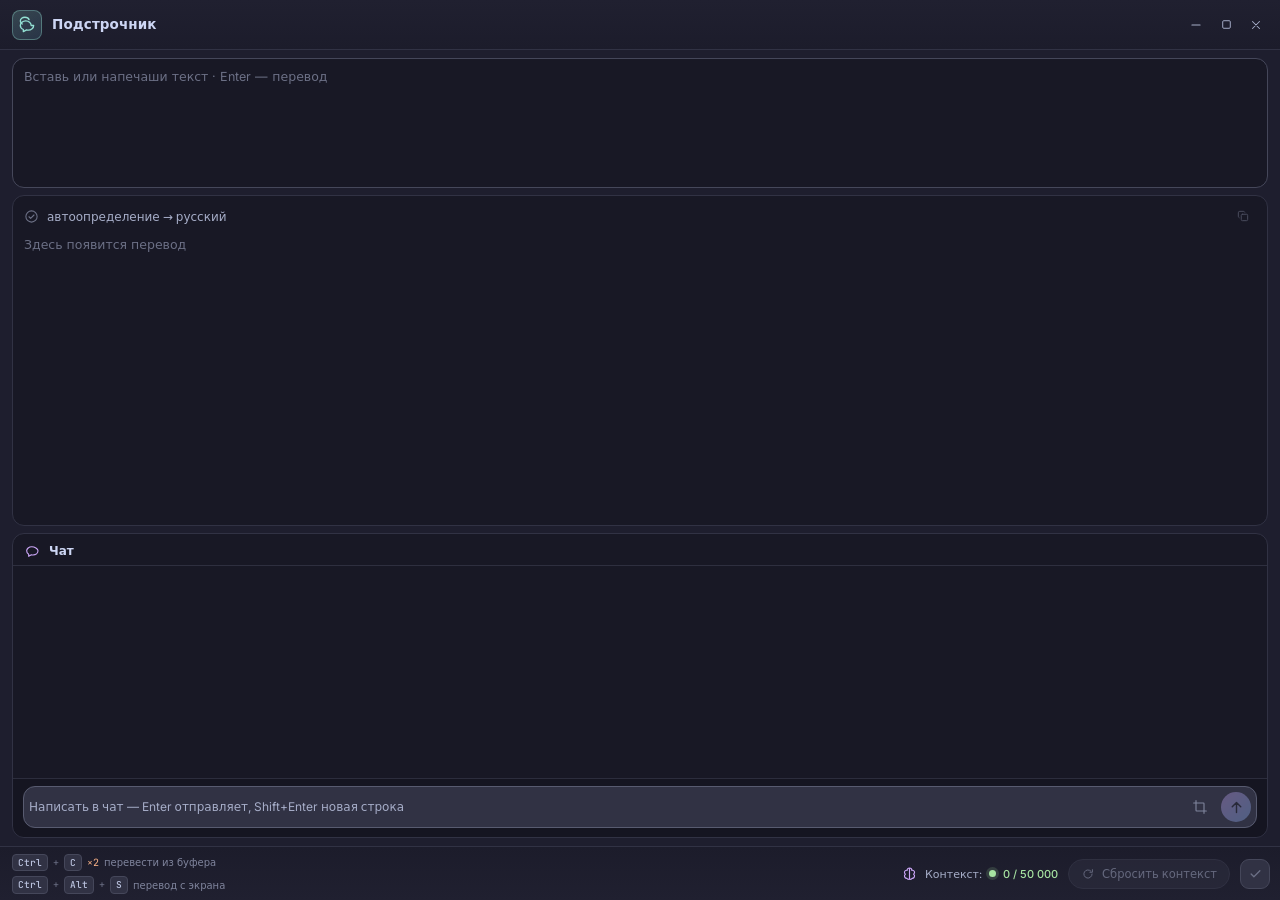
<file: ui/index.html>
<!DOCTYPE html>
<html lang="ru">
<head>
<meta charset="utf-8">
<meta name="viewport" content="width=device-width, initial-scale=1">
<title>Подстрочник</title>
<link rel="stylesheet" href="fonts.css">
<link rel="stylesheet" href="style.css">
</head>
<body>
<div class="window">

  <!-- ШАПКА -->
  <header class="titlebar" data-drag>
    <div class="logo">
      <svg width="20" height="20" viewBox="0 0 24 24" fill="none" stroke="#94e2d5" stroke-width="1.6" stroke-linecap="round" stroke-linejoin="round">
        <path d="M20 12.6c0 3.1-2.9 5.6-6.5 5.6-.7 0-1.4-.1-2-.3L7.6 20v-2.6C5.4 16.5 4 14.7 4 12.6 4 9.5 6.9 7 10.5 7s6.5 2.5 6.5 5.6Z"/>
        <path d="M14.5 5.6C13.9 3.9 11.9 2.7 9.5 2.7 6.4 2.7 4 4.7 4 7.2c0 1.5.9 2.8 2.3 3.6"/>
      </svg>
    </div>
    <div class="titles">
      <h1>Подстрочник</h1>
    </div>
    <div class="win-buttons">
      <button class="win-btn" data-win="min" aria-label="Свернуть" title="Свернуть в трей">
        <svg width="14" height="14" viewBox="0 0 24 24" fill="none" stroke="currentColor" stroke-width="1.8" stroke-linecap="round"><path d="M5 12h14"/></svg>
      </button>
      <button class="win-btn" data-win="max" aria-label="Развернуть" title="Развернуть">
        <svg width="13" height="13" viewBox="0 0 24 24" fill="none" stroke="currentColor" stroke-width="1.8" stroke-linejoin="round"><rect x="5" y="5" width="14" height="14" rx="2"/></svg>
      </button>
      <button class="win-btn close" data-win="close" aria-label="Закрыть" title="Скрыть в трей">
        <svg width="14" height="14" viewBox="0 0 24 24" fill="none" stroke="currentColor" stroke-width="1.8" stroke-linecap="round"><path d="M6 6l12 12M18 6L6 18"/></svg>
      </button>
    </div>
  </header>

  <!-- ТЕЛО -->
  <div class="body">

    <div class="source">
      <textarea id="src" placeholder="Вставь или напечаши текст · Enter — перевод"></textarea>
    </div>

    <div class="status-line" id="status"></div>

    <!-- Карточка перевода -->
    <section class="card translate">
      <div class="card-head">
        <svg width="15" height="15" viewBox="0 0 24 24" fill="none" stroke="#a6e3a1" stroke-width="1.7" stroke-linecap="round" stroke-linejoin="round">
          <circle cx="12" cy="12" r="9"/><path d="M8 12.4l2.6 2.6L16 9.6"/>
        </svg>
        <span class="lang" id="mode-text">автоопределение → русский</span>
        <span class="stats" id="tr-stats"></span>
        <button class="copy-btn" id="btn-copy" title="Скопировать перевод" disabled>
          <svg width="14" height="14" viewBox="0 0 24 24" fill="none" stroke="currentColor" stroke-width="1.7" stroke-linecap="round" stroke-linejoin="round">
            <rect x="9" y="9" width="11" height="11" rx="2"/><path d="M15 5.5A2.5 2.5 0 0 0 12.5 4h-6A2.5 2.5 0 0 0 4 6.5v6A2.5 2.5 0 0 0 5.5 15"/>
          </svg>
        </button>
      </div>
      <div class="card-body" id="tr-text"><span class="empty">Здесь появится перевод</span></div>
    </section>

    <!-- Чат -->
    <section class="card chat">
      <div class="chat-head">
        <svg width="18" height="18" viewBox="0 0 24 24" fill="none" stroke="#cba6f7" stroke-width="1.7" stroke-linecap="round" stroke-linejoin="round">
          <path d="M20 12.8c0 3.4-3.4 6.2-7.6 6.2-.8 0-1.6-.1-2.3-.3L6 21v-3c-1.9-1.1-3-2.9-3-5.2C3 9.4 6.4 6.6 10.6 6.6S20 9.4 20 12.8Z" transform="translate(1 .5)"/>
        </svg>
        <span class="chat-title">Чат</span>
      </div>
      <div class="chat-body" id="chat-body"></div>

      <div class="compose">
        <div class="compose-field">
          <textarea id="inp" rows="1" placeholder="Написать в чат — Enter отправляет, Shift+Enter новая строка"></textarea>
          <button class="compose-icon" id="btn-screen" title="Распознать текст с области экрана в поле ввода">
            <svg width="16" height="16" viewBox="0 0 24 24" fill="none" stroke="currentColor" stroke-width="1.7" stroke-linecap="round" stroke-linejoin="round">
              <path d="M6 2.5v14.5a1 1 0 0 0 1 1h14.5M2.5 6h14.5a1 1 0 0 1 1 1v14.5"/>
            </svg>
          </button>
          <button class="compose-send" id="btn-send" title="Отправить (Enter)" disabled>
            <svg width="17" height="17" viewBox="0 0 24 24" fill="none" stroke="currentColor" stroke-width="2" stroke-linecap="round" stroke-linejoin="round">
              <path d="M12 19V5M6 11l6-6 6 6"/>
            </svg>
          </button>
        </div>
      </div>
    </section>

  </div>

  <!-- ФУТЕР -->
  <footer class="footer">
    <div class="hotkeys">
      <div class="hk" title="Два быстрых нажатия Ctrl+C — перевести то, что сейчас в буфере">
        <kbd>Ctrl</kbd><span class="plus">+</span><kbd>C</kbd><span class="badge">×2</span>
        перевести из буфера
      </div>
      <div class="hk" title="Выделить область экрана и перевести текст с неё">
        <kbd>Ctrl</kbd><span class="plus">+</span><kbd>Alt</kbd><span class="plus">+</span><kbd>S</kbd>
        перевод с экрана
      </div>
    </div>

    <div class="context">
      <svg width="17" height="17" viewBox="0 0 24 24" fill="none" stroke="#cba6f7" stroke-width="1.6" stroke-linecap="round" stroke-linejoin="round">
        <path d="M12 4.2a3.4 3.4 0 0 0-3.4 3.4A3 3 0 0 0 6.2 13a3.2 3.2 0 0 0 2 5.8 2.8 2.8 0 0 0 2.6 1.4M12 4.2a3.4 3.4 0 0 1 3.4 3.4A3 3 0 0 1 17.8 13a3.2 3.2 0 0 1-2 5.8 2.8 2.8 0 0 1-2.6 1.4M12 4.2v16"/>
      </svg>
      <span>Контекст:</span>
      <span class="dot" id="ctx-dot"></span>
      <b id="ctx-text">0 / 50 000</b>
    </div>

    <button class="ghost" id="btn-reset" title="Удалить весь контекст сессии">
      <svg width="14" height="14" viewBox="0 0 24 24" fill="none" stroke="currentColor" stroke-width="1.7" stroke-linecap="round" stroke-linejoin="round">
        <path d="M19 12a7 7 0 1 1-2.1-5"/><path d="M19.6 4.6V9h-4.4"/>
      </svg>
      Сбросить контекст
    </button>

    <button class="icon-btn" id="btn-autostart" title="Запускать с Windows" aria-label="Запускать с Windows">
      <svg width="15" height="15" viewBox="0 0 24 24" fill="none" stroke="#a6e3a1" stroke-width="2" stroke-linecap="round" stroke-linejoin="round"><path d="M5 12.8l4.4 4.4L19 7.6"/></svg>
    </button>
  </footer>

</div>
<script src="app.js"></script>
</body>
</html>
</file>
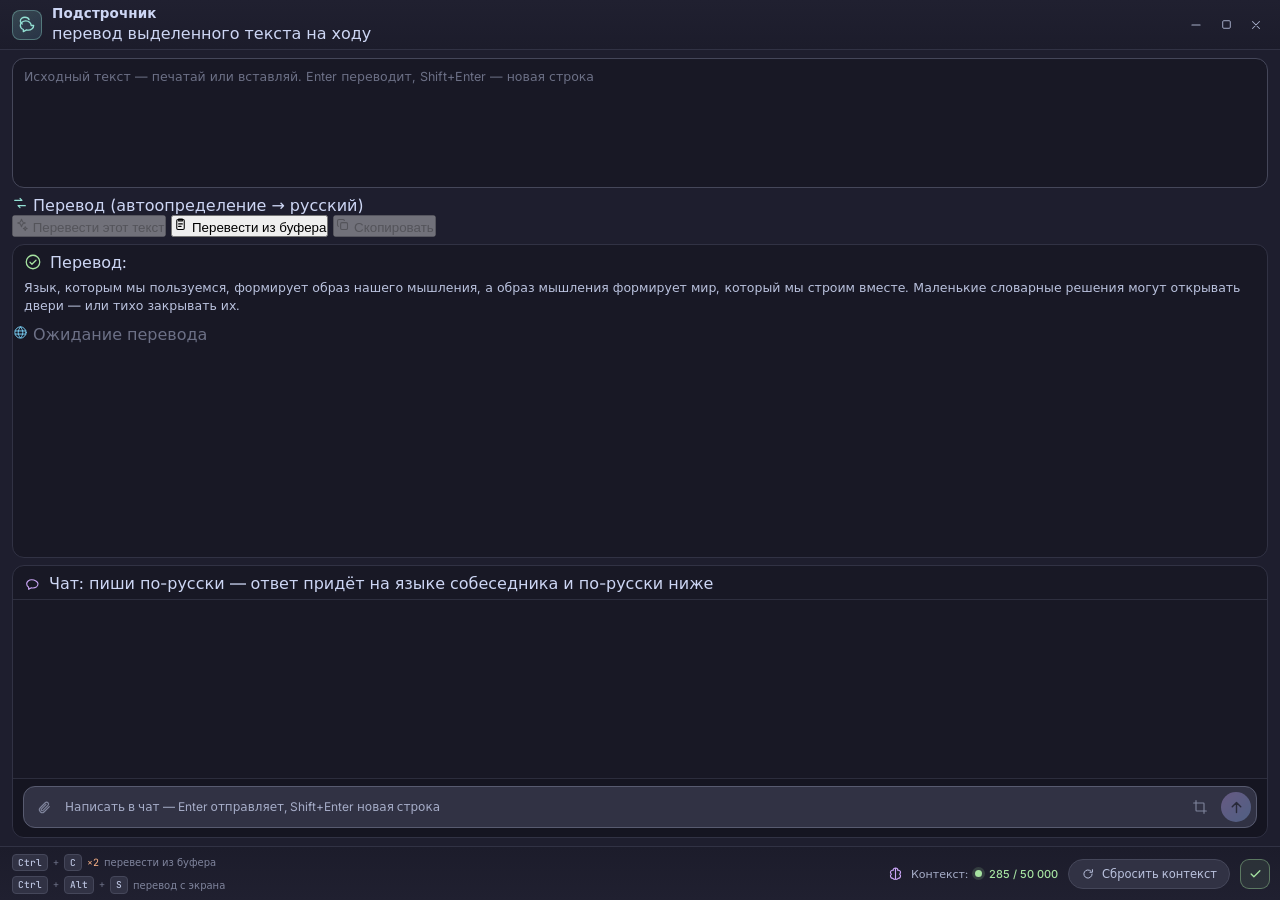
<file: ui/preview.html>
<!DOCTYPE html>
<html lang="ru">
<head>
<meta charset="utf-8">
<meta name="viewport" content="width=device-width, initial-scale=1">
<title>Подстрочник</title>
<link rel="stylesheet" href="fonts.css">
<link rel="stylesheet" href="style.css">
</head>
<body>
<div class="window">

  <!-- ШАПКА -->
  <header class="titlebar" data-drag>
    <div class="logo">
      <svg width="20" height="20" viewBox="0 0 24 24" fill="none" stroke="#94e2d5" stroke-width="1.6" stroke-linecap="round" stroke-linejoin="round">
        <path d="M20 12.6c0 3.1-2.9 5.6-6.5 5.6-.7 0-1.4-.1-2-.3L7.6 20v-2.6C5.4 16.5 4 14.7 4 12.6 4 9.5 6.9 7 10.5 7s6.5 2.5 6.5 5.6Z"/>
        <path d="M14.5 5.6C13.9 3.9 11.9 2.7 9.5 2.7 6.4 2.7 4 4.7 4 7.2c0 1.5.9 2.8 2.3 3.6"/>
      </svg>
    </div>
    <div class="titles">
      <h1>Подстрочник</h1>
      <span>перевод выделенного текста на ходу</span>
    </div>
    <div class="win-buttons">
      <button class="win-btn" data-win="min" aria-label="Свернуть" title="Свернуть в трей">
        <svg width="14" height="14" viewBox="0 0 24 24" fill="none" stroke="currentColor" stroke-width="1.8" stroke-linecap="round"><path d="M5 12h14"/></svg>
      </button>
      <button class="win-btn" data-win="max" aria-label="Развернуть" title="Развернуть">
        <svg width="13" height="13" viewBox="0 0 24 24" fill="none" stroke="currentColor" stroke-width="1.8" stroke-linejoin="round"><rect x="5" y="5" width="14" height="14" rx="2"/></svg>
      </button>
      <button class="win-btn close" data-win="close" aria-label="Закрыть" title="Скрыть в трей">
        <svg width="14" height="14" viewBox="0 0 24 24" fill="none" stroke="currentColor" stroke-width="1.8" stroke-linecap="round"><path d="M6 6l12 12M18 6L6 18"/></svg>
      </button>
    </div>
  </header>

  <!-- ТЕЛО -->
  <div class="body">

    <div class="source">
      <textarea id="src" placeholder="Исходный текст — печатай или вставляй. Enter переводит, Shift+Enter — новая строка"></textarea>
    </div>

    <div class="translate-head">
      <div class="mode">
        <svg width="16" height="16" viewBox="0 0 24 24" fill="none" stroke="#94e2d5" stroke-width="1.7" stroke-linecap="round" stroke-linejoin="round">
          <path d="M4 8h11l-3-3M20 16H9l3 3"/>
        </svg>
        <span id="mode-text">Перевод (автоопределение → русский)</span>
      </div>
      <div class="row-actions">
        <button class="pill pill-primary" id="btn-src-translate" disabled>
          <svg width="15" height="15" viewBox="0 0 24 24" fill="none" stroke="currentColor" stroke-width="1.7" stroke-linecap="round" stroke-linejoin="round">
            <path d="M12 3.5l1.7 4.3 4.3 1.7-4.3 1.7L12 15.5l-1.7-4.3L6 9.5l4.3-1.7zM18 15.5l.9 2.1 2.1.9-2.1.9-.9 2.1-.9-2.1-2.1-.9 2.1-.9z"/>
          </svg>
          <span id="btn-src-translate-text">Перевести этот текст</span>
        </button>
        <button class="pill pill-green" id="btn-clip">
          <svg width="15" height="15" viewBox="0 0 24 24" fill="none" stroke="currentColor" stroke-width="1.7" stroke-linecap="round" stroke-linejoin="round">
            <rect x="6" y="4" width="12" height="16" rx="2"/><path d="M9 3.2h6v3H9z"/><path d="M9 11h6M9 15h4"/>
          </svg>
          <span id="btn-clip-text">Перевести из буфера</span>
        </button>
        <button class="pill pill-peach" id="btn-copy" disabled>
          <svg width="15" height="15" viewBox="0 0 24 24" fill="none" stroke="currentColor" stroke-width="1.7" stroke-linecap="round" stroke-linejoin="round">
            <rect x="9" y="9" width="11" height="11" rx="2"/><path d="M15 5.5A2.5 2.5 0 0 0 12.5 4h-6A2.5 2.5 0 0 0 4 6.5v6A2.5 2.5 0 0 0 5.5 15"/>
          </svg>
          Скопировать
        </button>
      </div>
    </div>

    <div class="status-line" id="status"></div>

    <!-- Карточка перевода -->
    <section class="card translate">
      <div class="card-head">
        <svg width="18" height="18" viewBox="0 0 24 24" fill="none" stroke="#a6e3a1" stroke-width="1.7" stroke-linecap="round" stroke-linejoin="round">
          <circle cx="12" cy="12" r="9"/><path d="M8 12.4l2.6 2.6L16 9.6"/>
        </svg>
        <span class="card-title">Перевод:</span>
        <span class="when" id="tr-time" hidden>
          <svg width="14" height="14" viewBox="0 0 24 24" fill="none" stroke="currentColor" stroke-width="1.7" stroke-linecap="round" stroke-linejoin="round"><circle cx="12" cy="12" r="9"/><path d="M12 7.5V12l3 2"/></svg>
          <span id="tr-time-text"></span>
        </span>
      </div>
      <div class="card-body" id="tr-text"><span class="empty">Здесь появится перевод</span></div>
      <div class="card-foot">
        <svg width="15" height="15" viewBox="0 0 24 24" fill="none" stroke="#74c7ec" stroke-width="1.6" stroke-linecap="round" stroke-linejoin="round">
          <circle cx="12" cy="12" r="9"/><path d="M3.5 9.5h17M3.5 14.5h17M12 3.2c2.4 2.6 3.6 5.5 3.6 8.8S14.4 18.2 12 20.8c-2.4-2.6-3.6-5.5-3.6-8.8S9.6 5.8 12 3.2Z"/>
        </svg>
        <span id="tr-foot" class="empty">Ожидание перевода</span>
      </div>
    </section>

    <!-- Чат -->
    <section class="card chat">
      <div class="chat-head">
        <svg width="18" height="18" viewBox="0 0 24 24" fill="none" stroke="#cba6f7" stroke-width="1.7" stroke-linecap="round" stroke-linejoin="round">
          <path d="M20 12.8c0 3.4-3.4 6.2-7.6 6.2-.8 0-1.6-.1-2.3-.3L6 21v-3c-1.9-1.1-3-2.9-3-5.2C3 9.4 6.4 6.6 10.6 6.6S20 9.4 20 12.8Z" transform="translate(1 .5)"/>
        </svg>
        <p>Чат: пиши по-русски — ответ придёт на языке собеседника и по-русски ниже</p>
      </div>
      <div class="chat-body" id="chat-body"></div>

      <div class="compose">
        <div class="compose-field">
          <button class="compose-icon" id="btn-paste" title="Вставить текст из буфера">
            <svg width="16" height="16" viewBox="0 0 24 24" fill="none" stroke="currentColor" stroke-width="1.7" stroke-linecap="round" stroke-linejoin="round">
              <path d="M20 11.5l-7.6 7.6a4.2 4.2 0 0 1-6-6l7.5-7.5a2.9 2.9 0 0 1 4.1 4.1l-7.4 7.5a1.6 1.6 0 0 1-2.3-2.3l6.7-6.8"/>
            </svg>
          </button>
          <textarea id="inp" rows="1" placeholder="Написать в чат — Enter отправляет, Shift+Enter новая строка"></textarea>
          <button class="compose-icon" id="btn-screen" title="Распознать текст с области экрана в поле ввода">
            <svg width="16" height="16" viewBox="0 0 24 24" fill="none" stroke="currentColor" stroke-width="1.7" stroke-linecap="round" stroke-linejoin="round">
              <path d="M6 2.5v14.5a1 1 0 0 0 1 1h14.5M2.5 6h14.5a1 1 0 0 1 1 1v14.5"/>
            </svg>
          </button>
          <button class="compose-send" id="btn-send" title="Отправить (Enter)" disabled>
            <svg width="17" height="17" viewBox="0 0 24 24" fill="none" stroke="currentColor" stroke-width="2" stroke-linecap="round" stroke-linejoin="round">
              <path d="M12 19V5M6 11l6-6 6 6"/>
            </svg>
          </button>
        </div>
      </div>
    </section>

  </div>

  <!-- ФУТЕР -->
  <footer class="footer">
    <div class="hotkeys">
      <div class="hk" title="Два быстрых нажатия Ctrl+C — перевести то, что сейчас в буфере">
        <kbd>Ctrl</kbd><span class="plus">+</span><kbd>C</kbd><span class="badge">×2</span>
        перевести из буфера
      </div>
      <div class="hk" title="Выделить область экрана и перевести текст с неё">
        <kbd>Ctrl</kbd><span class="plus">+</span><kbd>Alt</kbd><span class="plus">+</span><kbd>S</kbd>
        перевод с экрана
      </div>
    </div>

    <div class="context">
      <svg width="17" height="17" viewBox="0 0 24 24" fill="none" stroke="#cba6f7" stroke-width="1.6" stroke-linecap="round" stroke-linejoin="round">
        <path d="M12 4.2a3.4 3.4 0 0 0-3.4 3.4A3 3 0 0 0 6.2 13a3.2 3.2 0 0 0 2 5.8 2.8 2.8 0 0 0 2.6 1.4M12 4.2a3.4 3.4 0 0 1 3.4 3.4A3 3 0 0 1 17.8 13a3.2 3.2 0 0 1-2 5.8 2.8 2.8 0 0 1-2.6 1.4M12 4.2v16"/>
      </svg>
      <span>Контекст:</span>
      <span class="dot" id="ctx-dot"></span>
      <b id="ctx-text">0 / 50 000</b>
    </div>

    <button class="ghost" id="btn-reset" title="Удалить весь контекст сессии">
      <svg width="14" height="14" viewBox="0 0 24 24" fill="none" stroke="currentColor" stroke-width="1.7" stroke-linecap="round" stroke-linejoin="round">
        <path d="M19 12a7 7 0 1 1-2.1-5"/><path d="M19.6 4.6V9h-4.4"/>
      </svg>
      Сбросить контекст
    </button>

    <button class="icon-btn" id="btn-autostart" title="Запускать с Windows" aria-label="Запускать с Windows">
      <svg width="15" height="15" viewBox="0 0 24 24" fill="none" stroke="#a6e3a1" stroke-width="2" stroke-linecap="round" stroke-linejoin="round"><path d="M5 12.8l4.4 4.4L19 7.6"/></svg>
    </button>
  </footer>

</div>
<script>window.__forceDemo = true;</script>
<script src="app.js"></script>
</body>
</html>
</file>
<file: ui/fonts.css>
/* Inter + JetBrains Mono (подмножества latin/cyrillic), вшиты в приложение */
@font-face {
  font-family: 'Inter';
  font-style: normal;
  font-weight: 400;
  font-display: swap;
  src: url(fonts/Inter-400-cyrillic.woff2) format('woff2');
  unicode-range: U+0460-052F, U+1C80-1C8A, U+20B4, U+2DE0-2DFF, U+A640-A69F, U+FE2E-FE2F;
}
/* cyrillic */
@font-face {
  font-family: 'Inter';
  font-style: normal;
  font-weight: 400;
  font-display: swap;
  src: url(fonts/Inter-400-latin-ext.woff2) format('woff2');
  unicode-range: U+0102-0103, U+0110-0111, U+0128-0129, U+0168-0169, U+01A0-01A1, U+01AF-01B0, U+0300-0301, U+0303-0304, U+0308-0309, U+0323, U+0329, U+1EA0-1EF9, U+20AB;
}
/* latin-ext */
@font-face {
  font-family: 'Inter';
  font-style: normal;
  font-weight: 400;
  font-display: swap;
  src: url(fonts/Inter-400-latin.woff2) format('woff2');
  unicode-range: U+0100-02BA, U+02BD-02C5, U+02C7-02CC, U+02CE-02D7, U+02DD-02FF, U+0304, U+0308, U+0329, U+1D00-1DBF, U+1E00-1E9F, U+1EF2-1EFF, U+2020, U+20A0-20AB, U+20AD-20C4, U+2113, U+2C60-2C7F, U+A720-A7FF;
}
/* latin */
@font-face {
  font-family: 'Inter';
  font-style: normal;
  font-weight: 400;
  font-display: swap;
  src: url(fonts/Inter-400-cyrillic-ext.woff2) format('woff2');
  unicode-range: U+0000-00FF, U+0131, U+0152-0153, U+02BB-02BC, U+02C6, U+02DA, U+02DC, U+0304, U+0308, U+0329, U+2000-206F, U+20AC, U+2122, U+2191, U+2193, U+2212, U+2215, U+FEFF, U+FFFD;
}
/* cyrillic-ext */
@font-face {
  font-family: 'Inter';
  font-style: normal;
  font-weight: 500;
  font-display: swap;
  src: url(fonts/Inter-500-cyrillic.woff2) format('woff2');
  unicode-range: U+0460-052F, U+1C80-1C8A, U+20B4, U+2DE0-2DFF, U+A640-A69F, U+FE2E-FE2F;
}
/* cyrillic */
@font-face {
  font-family: 'Inter';
  font-style: normal;
  font-weight: 500;
  font-display: swap;
  src: url(fonts/Inter-500-latin-ext.woff2) format('woff2');
  unicode-range: U+0102-0103, U+0110-0111, U+0128-0129, U+0168-0169, U+01A0-01A1, U+01AF-01B0, U+0300-0301, U+0303-0304, U+0308-0309, U+0323, U+0329, U+1EA0-1EF9, U+20AB;
}
/* latin-ext */
@font-face {
  font-family: 'Inter';
  font-style: normal;
  font-weight: 500;
  font-display: swap;
  src: url(fonts/Inter-500-latin.woff2) format('woff2');
  unicode-range: U+0100-02BA, U+02BD-02C5, U+02C7-02CC, U+02CE-02D7, U+02DD-02FF, U+0304, U+0308, U+0329, U+1D00-1DBF, U+1E00-1E9F, U+1EF2-1EFF, U+2020, U+20A0-20AB, U+20AD-20C4, U+2113, U+2C60-2C7F, U+A720-A7FF;
}
/* latin */
@font-face {
  font-family: 'Inter';
  font-style: normal;
  font-weight: 500;
  font-display: swap;
  src: url(fonts/Inter-500-cyrillic-ext.woff2) format('woff2');
  unicode-range: U+0000-00FF, U+0131, U+0152-0153, U+02BB-02BC, U+02C6, U+02DA, U+02DC, U+0304, U+0308, U+0329, U+2000-206F, U+20AC, U+2122, U+2191, U+2193, U+2212, U+2215, U+FEFF, U+FFFD;
}
/* cyrillic-ext */
@font-face {
  font-family: 'Inter';
  font-style: normal;
  font-weight: 600;
  font-display: swap;
  src: url(fonts/Inter-600-cyrillic.woff2) format('woff2');
  unicode-range: U+0460-052F, U+1C80-1C8A, U+20B4, U+2DE0-2DFF, U+A640-A69F, U+FE2E-FE2F;
}
/* cyrillic */
@font-face {
  font-family: 'Inter';
  font-style: normal;
  font-weight: 600;
  font-display: swap;
  src: url(fonts/Inter-600-latin-ext.woff2) format('woff2');
  unicode-range: U+0102-0103, U+0110-0111, U+0128-0129, U+0168-0169, U+01A0-01A1, U+01AF-01B0, U+0300-0301, U+0303-0304, U+0308-0309, U+0323, U+0329, U+1EA0-1EF9, U+20AB;
}
/* latin-ext */
@font-face {
  font-family: 'Inter';
  font-style: normal;
  font-weight: 600;
  font-display: swap;
  src: url(fonts/Inter-600-latin.woff2) format('woff2');
  unicode-range: U+0100-02BA, U+02BD-02C5, U+02C7-02CC, U+02CE-02D7, U+02DD-02FF, U+0304, U+0308, U+0329, U+1D00-1DBF, U+1E00-1E9F, U+1EF2-1EFF, U+2020, U+20A0-20AB, U+20AD-20C4, U+2113, U+2C60-2C7F, U+A720-A7FF;
}
/* latin */
@font-face {
  font-family: 'Inter';
  font-style: normal;
  font-weight: 600;
  font-display: swap;
  src: url(fonts/Inter-600-cyrillic-ext.woff2) format('woff2');
  unicode-range: U+0000-00FF, U+0131, U+0152-0153, U+02BB-02BC, U+02C6, U+02DA, U+02DC, U+0304, U+0308, U+0329, U+2000-206F, U+20AC, U+2122, U+2191, U+2193, U+2212, U+2215, U+FEFF, U+FFFD;
}
/* cyrillic-ext */
@font-face {
  font-family: 'Inter';
  font-style: normal;
  font-weight: 700;
  font-display: swap;
  src: url(fonts/Inter-700-cyrillic.woff2) format('woff2');
  unicode-range: U+0460-052F, U+1C80-1C8A, U+20B4, U+2DE0-2DFF, U+A640-A69F, U+FE2E-FE2F;
}
/* cyrillic */
@font-face {
  font-family: 'Inter';
  font-style: normal;
  font-weight: 700;
  font-display: swap;
  src: url(fonts/Inter-700-latin-ext.woff2) format('woff2');
  unicode-range: U+0102-0103, U+0110-0111, U+0128-0129, U+0168-0169, U+01A0-01A1, U+01AF-01B0, U+0300-0301, U+0303-0304, U+0308-0309, U+0323, U+0329, U+1EA0-1EF9, U+20AB;
}
/* latin-ext */
@font-face {
  font-family: 'Inter';
  font-style: normal;
  font-weight: 700;
  font-display: swap;
  src: url(fonts/Inter-700-latin.woff2) format('woff2');
  unicode-range: U+0100-02BA, U+02BD-02C5, U+02C7-02CC, U+02CE-02D7, U+02DD-02FF, U+0304, U+0308, U+0329, U+1D00-1DBF, U+1E00-1E9F, U+1EF2-1EFF, U+2020, U+20A0-20AB, U+20AD-20C4, U+2113, U+2C60-2C7F, U+A720-A7FF;
}
/* latin */
@font-face {
  font-family: 'Inter';
  font-style: normal;
  font-weight: 700;
  font-display: swap;
  src: url(fonts/Inter-700-cyrillic-ext.woff2) format('woff2');
  unicode-range: U+0000-00FF, U+0131, U+0152-0153, U+02BB-02BC, U+02C6, U+02DA, U+02DC, U+0304, U+0308, U+0329, U+2000-206F, U+20AC, U+2122, U+2191, U+2193, U+2212, U+2215, U+FEFF, U+FFFD;
}
/* cyrillic-ext */
@font-face {
  font-family: 'JetBrains Mono';
  font-style: normal;
  font-weight: 400;
  font-display: swap;
  src: url(fonts/JetBrainsMono-400-cyrillic.woff2) format('woff2');
  unicode-range: U+0460-052F, U+1C80-1C8A, U+20B4, U+2DE0-2DFF, U+A640-A69F, U+FE2E-FE2F;
}
/* cyrillic */
@font-face {
  font-family: 'JetBrains Mono';
  font-style: normal;
  font-weight: 400;
  font-display: swap;
  src: url(fonts/JetBrainsMono-400-latin-ext.woff2) format('woff2');
  unicode-range: U+0102-0103, U+0110-0111, U+0128-0129, U+0168-0169, U+01A0-01A1, U+01AF-01B0, U+0300-0301, U+0303-0304, U+0308-0309, U+0323, U+0329, U+1EA0-1EF9, U+20AB;
}
/* latin-ext */
@font-face {
  font-family: 'JetBrains Mono';
  font-style: normal;
  font-weight: 400;
  font-display: swap;
  src: url(fonts/JetBrainsMono-400-latin.woff2) format('woff2');
  unicode-range: U+0100-02BA, U+02BD-02C5, U+02C7-02CC, U+02CE-02D7, U+02DD-02FF, U+0304, U+0308, U+0329, U+1D00-1DBF, U+1E00-1E9F, U+1EF2-1EFF, U+2020, U+20A0-20AB, U+20AD-20C4, U+2113, U+2C60-2C7F, U+A720-A7FF;
}
/* latin */
@font-face {
  font-family: 'JetBrains Mono';
  font-style: normal;
  font-weight: 400;
  font-display: swap;
  src: url(fonts/JetBrainsMono-400-cyrillic-ext.woff2) format('woff2');
  unicode-range: U+0000-00FF, U+0131, U+0152-0153, U+02BB-02BC, U+02C6, U+02DA, U+02DC, U+0304, U+0308, U+0329, U+2000-206F, U+20AC, U+2122, U+2191, U+2193, U+2212, U+2215, U+FEFF, U+FFFD;
}
/* cyrillic-ext */
@font-face {
  font-family: 'JetBrains Mono';
  font-style: normal;
  font-weight: 500;
  font-display: swap;
  src: url(fonts/JetBrainsMono-500-cyrillic.woff2) format('woff2');
  unicode-range: U+0460-052F, U+1C80-1C8A, U+20B4, U+2DE0-2DFF, U+A640-A69F, U+FE2E-FE2F;
}
/* cyrillic */
@font-face {
  font-family: 'JetBrains Mono';
  font-style: normal;
  font-weight: 500;
  font-display: swap;
  src: url(fonts/JetBrainsMono-500-latin-ext.woff2) format('woff2');
  unicode-range: U+0102-0103, U+0110-0111, U+0128-0129, U+0168-0169, U+01A0-01A1, U+01AF-01B0, U+0300-0301, U+0303-0304, U+0308-0309, U+0323, U+0329, U+1EA0-1EF9, U+20AB;
}
/* latin-ext */
@font-face {
  font-family: 'JetBrains Mono';
  font-style: normal;
  font-weight: 500;
  font-display: swap;
  src: url(fonts/JetBrainsMono-500-latin.woff2) format('woff2');
  unicode-range: U+0100-02BA, U+02BD-02C5, U+02C7-02CC, U+02CE-02D7, U+02DD-02FF, U+0304, U+0308, U+0329, U+1D00-1DBF, U+1E00-1E9F, U+1EF2-1EFF, U+2020, U+20A0-20AB, U+20AD-20C4, U+2113, U+2C60-2C7F, U+A720-A7FF;
}
/* latin */
@font-face {
  font-family: 'JetBrains Mono';
  font-style: normal;
  font-weight: 500;
  font-display: swap;
  src: url(fonts/JetBrainsMono-500-unknown.woff2) format('woff2');
  unicode-range: U+0000-00FF, U+0131, U+0152-0153, U+02BB-02BC, U+02C6, U+02DA, U+02DC, U+0304, U+0308, U+0329, U+2000-206F, U+20AC, U+2122, U+2191, U+2193, U+2212, U+2215, U+FEFF, U+FFFD;
}
</file>
<file: ui/style.css>
/* Подстрочник — интерфейс приложения. Основа — макет заказчика (Catppuccin Mocha),
   правки: окно занимает всю область клиента (скругление даёт система), локальные шрифты,
   тёмные полосы прокрутки, состояния «пусто» и «неактивно», живые данные вместо демо. */

:root{
  --base:#1e1e2e; --mantle:#181825; --crust:#11111b;
  --surface0:#313244; --surface1:#45475a; --surface2:#585b70;
  --overlay0:#6c7086; --overlay1:#7f849c;
  --text:#cdd6f4; --subtext0:#a6adc8; --subtext1:#bac2de;
  --lavender:#b4befe; --blue:#89b4fa; --sapphire:#74c7ec; --teal:#94e2d5;
  --green:#a6e3a1; --peach:#fab387; --mauve:#cba6f7; --red:#f38ba8; --yellow:#f9e2af;

  --r-window:14px; --r-card:12px; --r-pill:999px;
  --mono:'JetBrains Mono',ui-monospace,SFMono-Regular,Menlo,monospace;
  --ui:'Inter',system-ui,-apple-system,'Segoe UI',Roboto,sans-serif;
}
*{box-sizing:border-box;margin:0;padding:0}
html,body{height:100%;overflow:hidden}
body{
  font-family:var(--ui);
  background:var(--base);
  color:var(--text);
  -webkit-font-smoothing:antialiased;
  user-select:none;
}

/* ---------- Окно: заполняет клиентскую область, форму даёт система ---------- */
.window{
  width:100%;height:100%;
  background:var(--base);
  display:flex;flex-direction:column;
  overflow:hidden;
}

/* ---------- Шапка ---------- */
.titlebar{
  flex:0 0 50px;display:flex;align-items:center;gap:10px;
  padding:0 10px 0 12px;
  border-bottom:1px solid var(--surface0);
  background:linear-gradient(180deg,#202030,#1c1c2b);
}
.logo{
  width:30px;height:30px;flex:0 0 30px;border-radius:8px;
  background:linear-gradient(145deg,rgba(148,226,213,.20),rgba(116,199,236,.14));
  border:1px solid rgba(148,226,213,.35);
  display:flex;align-items:center;justify-content:center;
}
.titles{display:flex;flex-direction:column;gap:2px;min-width:0}
.titles h1{font-size:13.5px;font-weight:600;letter-spacing:.1px;line-height:1.1}
.win-buttons{margin-left:auto;display:flex;align-items:center;gap:2px}
.win-btn{
  width:28px;height:28px;border:0;background:transparent;border-radius:8px;
  color:var(--subtext0);display:flex;align-items:center;justify-content:center;
  cursor:pointer;transition:background .15s ease,color .15s ease;
}
.win-btn:hover{background:var(--surface0);color:var(--text)}
.win-btn.close:hover{background:rgba(243,139,168,.16);color:var(--red)}

/* ---------- Тело ---------- */
.body{
  flex:1 1 auto;min-height:0;
  display:flex;flex-direction:column;gap:7px;
  padding:8px 12px;
}

/* Поле ввода */
.source{
  flex:0 0 130px;min-height:96px;position:relative;
  background:var(--mantle);
  border:1px solid var(--surface1);
  border-radius:var(--r-card);
  padding:9px 11px;
  transition:border-color .15s ease,box-shadow .15s ease;
}
.source:hover{border-color:var(--surface2)}
.source textarea{
  width:100%;height:100%;resize:none;border:0;outline:0;background:transparent;
  font-family:var(--ui);font-size:12.5px;line-height:1.4;color:var(--text);
  user-select:text;
}
.source textarea::placeholder{color:var(--overlay0)}
.source:focus-within{border-color:var(--lavender);box-shadow:0 0 0 3px rgba(180,190,254,.10)}

/* ---------- Карточки ---------- */
.card{
  background:var(--mantle);
  border:1px solid var(--surface0);
  border-radius:var(--r-card);
  overflow:hidden;
  display:flex;flex-direction:column;min-height:0;
}
/* доли роста: чат растёт вдвое быстрее перевода — окно любой высоты выглядит ровно */
.card.translate{flex:1 1 30%;min-height:110px}
.card.chat{flex:2 1 auto;min-height:150px}
.card-head{
  display:flex;align-items:center;gap:8px;
  padding:7px 11px;flex:0 0 auto;
}
/* язык перевода, статистика и кнопка «скопировать» */
.card-head .lang{display:inline-flex;align-items:center;gap:6px;font-size:12px;color:var(--subtext0);
  white-space:nowrap;min-width:0;overflow:hidden;text-overflow:ellipsis}
.card-head .stats{margin-left:auto;font-size:11px;color:var(--overlay0);
  white-space:nowrap;overflow:hidden;text-overflow:ellipsis;min-width:0}
.copy-btn{
  width:26px;height:26px;flex:0 0 26px;border:0;border-radius:8px;
  background:transparent;color:var(--subtext0);cursor:pointer;
  display:flex;align-items:center;justify-content:center;
  transition:background .15s ease,color .15s ease,opacity .15s ease;
}
.copy-btn:hover:not([disabled]){background:var(--surface1);color:var(--text)}
.copy-btn[disabled]{opacity:.35;cursor:default}
.card-body{padding:0 11px 9px;font-size:12.5px;line-height:1.42;color:var(--subtext1);
  overflow-y:auto;min-height:0;user-select:text}
.empty{color:var(--overlay0)}

/* ---------- Чат ---------- */
.chat-head{
  display:flex;align-items:center;gap:9px;padding:7px 11px 6px;flex:0 0 auto;
  border-bottom:1px solid rgba(69,71,90,.5);
}
.chat-title{font-size:12px;font-weight:600;color:var(--text)}
.chat-head svg{flex:0 0 16px}
.chat-body{
  flex:1 1 auto;min-height:0;overflow-y:auto;
  display:flex;flex-direction:column;gap:7px;padding:8px 11px 9px;
}
.chat-body > *:first-child{margin-top:auto}   /* лента прижата к низу */

.msg-user{align-self:flex-end;display:flex;align-items:flex-start;gap:9px;max-width:92%}
.bubble{
  background:#2b2c44;border:1px solid rgba(137,180,250,.22);
  border-radius:12px;padding:7px 10px 5px;
  font-size:12px;line-height:1.4;color:var(--text);user-select:text;
  white-space:pre-wrap;overflow-wrap:anywhere;
}
.bubble time{display:block;text-align:right;font-size:10px;color:var(--overlay0);margin-top:3px}
.avatar{
  width:28px;height:28px;flex:0 0 28px;border-radius:50%;
  display:flex;align-items:center;justify-content:center;
}
.avatar.me{background:rgba(203,166,247,.20);border:1px solid rgba(203,166,247,.45)}
.avatar.bot{background:rgba(148,226,213,.16);border:1px solid rgba(148,226,213,.40)}

.msg-bot{display:flex;align-items:flex-start;gap:9px}
.msg-bot .reply{flex:1 1 auto;min-width:0;padding-top:3px}
.reply-name{font-size:12px;font-weight:600;color:var(--text);margin-bottom:3px}
.reply-text{font-size:12.5px;line-height:1.42;color:var(--subtext1);user-select:text;
  white-space:pre-wrap;overflow-wrap:anywhere}
.reply-text .sep{display:block;height:6px}
.reply-time{display:block;text-align:right;font-size:10px;color:var(--overlay0);margin-top:4px}

/* Строка ввода чата */
.compose{
  flex:0 0 auto;padding:7px 10px 9px;
  border-top:1px solid rgba(69,71,90,.5);
  background:rgba(17,17,27,.35);
}
.compose-field{
  display:flex;align-items:flex-end;gap:6px;
  height:42px;padding:5px;   /* как в макете; при многострочном вводе высоту увеличивает JS */
  background:var(--surface0);
  border:1px solid var(--surface2);
  border-radius:var(--r-card);
  transition:border-color .15s ease,box-shadow .15s ease;
}
.compose-field:hover{border-color:var(--overlay0)}
.compose-field:focus-within{border-color:var(--lavender);box-shadow:0 0 0 3px rgba(180,190,254,.10)}
.compose-field textarea{
  flex:1 1 auto;min-width:0;height:auto;min-height:30px;max-height:120px;overflow-y:auto;
  resize:none;border:0;outline:0;background:transparent;
  font-family:var(--ui);font-size:12px;line-height:20px;color:var(--text);
  padding:5px 0;user-select:text;   /* однострочный вид совпадает с макетом, дальше поле растёт */
}
.compose-field textarea::placeholder{color:var(--subtext0)}
.compose-icon{
  width:30px;height:30px;flex:0 0 30px;border:0;border-radius:50%;
  background:transparent;color:var(--overlay1);cursor:pointer;
  display:flex;align-items:center;justify-content:center;
  transition:background .15s ease,color .15s ease;
}
.compose-icon:hover{background:var(--surface1);color:var(--text)}
.compose-icon[disabled]{opacity:.4;cursor:default}
.compose-send{
  width:30px;height:30px;flex:0 0 30px;border:0;border-radius:50%;cursor:pointer;
  background:linear-gradient(135deg,var(--mauve),var(--blue));
  color:#191926;display:flex;align-items:center;justify-content:center;
  box-shadow:0 3px 12px rgba(203,166,247,.25);
  transition:filter .15s ease,box-shadow .15s ease,transform .12s ease,opacity .15s ease;
}
.compose-send:hover:not([disabled]){filter:brightness(1.08);box-shadow:0 5px 16px rgba(203,166,247,.38)}
.compose-send:active:not([disabled]){transform:translateY(1px)}
.compose-send[disabled]{opacity:.35;box-shadow:none;cursor:default}

/* ---------- Футер ---------- */
.footer{
  flex:0 0 54px;display:flex;align-items:center;gap:10px;
  padding:0 10px 0 12px;
  border-top:1px solid var(--surface0);
  background:linear-gradient(180deg,#1c1c2b,#202030);
}
.hotkeys{display:flex;flex-direction:column;gap:5px}
/* Узкое окно: прячем подсказки хоткеев, иначе кнопки справа не влезают и срезаются */
@media (max-width:630px){ .hotkeys{display:none} }
.hk{display:flex;align-items:center;gap:5px;font-size:10px;color:var(--overlay1);white-space:nowrap}
kbd{
  font-family:var(--mono);font-size:9.5px;font-weight:500;line-height:1;
  color:var(--subtext1);background:var(--surface0);
  border:1px solid var(--surface1);border-radius:4px;padding:3px 5px;
}
.hk .plus{color:var(--overlay0);font-family:var(--mono);font-size:10px}
.hk .badge{font-family:var(--mono);font-size:10px;color:var(--peach)}
.hk svg{flex:0 0 auto}

.context{
  margin-left:auto;display:flex;align-items:center;gap:7px;
  font-size:11px;color:var(--subtext0);white-space:nowrap;
}
.context b{font-weight:500;color:var(--green)}
.dot{width:7px;height:7px;border-radius:50%;background:var(--green);box-shadow:0 0 0 3px rgba(166,227,161,.16)}
.dot.warn{background:var(--peach);box-shadow:0 0 0 3px rgba(250,179,135,.16)}
.dot.bad{background:var(--red);box-shadow:0 0 0 3px rgba(243,139,168,.16)}

.ghost{
  display:inline-flex;align-items:center;gap:7px;
  height:30px;padding:0 12px;border-radius:var(--r-pill);
  background:var(--surface0);border:1px solid var(--surface1);
  color:var(--subtext1);font-family:var(--ui);font-size:11.5px;font-weight:500;
  cursor:pointer;white-space:nowrap;
  transition:background .15s ease,border-color .15s ease,color .15s ease;
}
.ghost:hover{background:var(--surface1);border-color:var(--surface2);color:var(--text)}
.ghost[disabled]{opacity:.45;cursor:default}
.icon-btn{
  width:30px;height:30px;flex:0 0 30px;display:flex;align-items:center;justify-content:center;
  border-radius:9px;background:rgba(166,227,161,.10);border:1px solid rgba(166,227,161,.40);
  cursor:pointer;transition:background .15s ease,border-color .15s ease,color .15s ease;
}
.icon-btn:hover{background:rgba(166,227,161,.20);border-color:var(--green)}
.icon-btn svg{stroke:var(--green)}
.icon-btn.off{background:var(--surface0);border-color:var(--surface1)}
.icon-btn.off svg{stroke:var(--overlay0)}
.icon-btn.off:hover{background:var(--surface1);border-color:var(--surface2)}

/* ---------- Полосы прокрутки в тёмной теме ---------- */
::-webkit-scrollbar{width:10px;height:10px}
::-webkit-scrollbar-track{background:transparent}
::-webkit-scrollbar-thumb{background:var(--surface1);border-radius:99px;border:2px solid transparent;background-clip:content-box}
::-webkit-scrollbar-thumb:hover{background:var(--surface2);background-clip:content-box}
::-webkit-scrollbar-corner{background:transparent}

/* Служебная полоса-статус (появляется только когда есть что сказать) */
.status-line{
  flex:0 0 auto;display:none;align-items:center;gap:8px;
  padding:5px 12px 0;font-size:11px;color:var(--subtext0);
}
.status-line.show{display:flex}
.status-line.warn{color:var(--yellow)}
.status-line.err{color:var(--red)}
</file>
